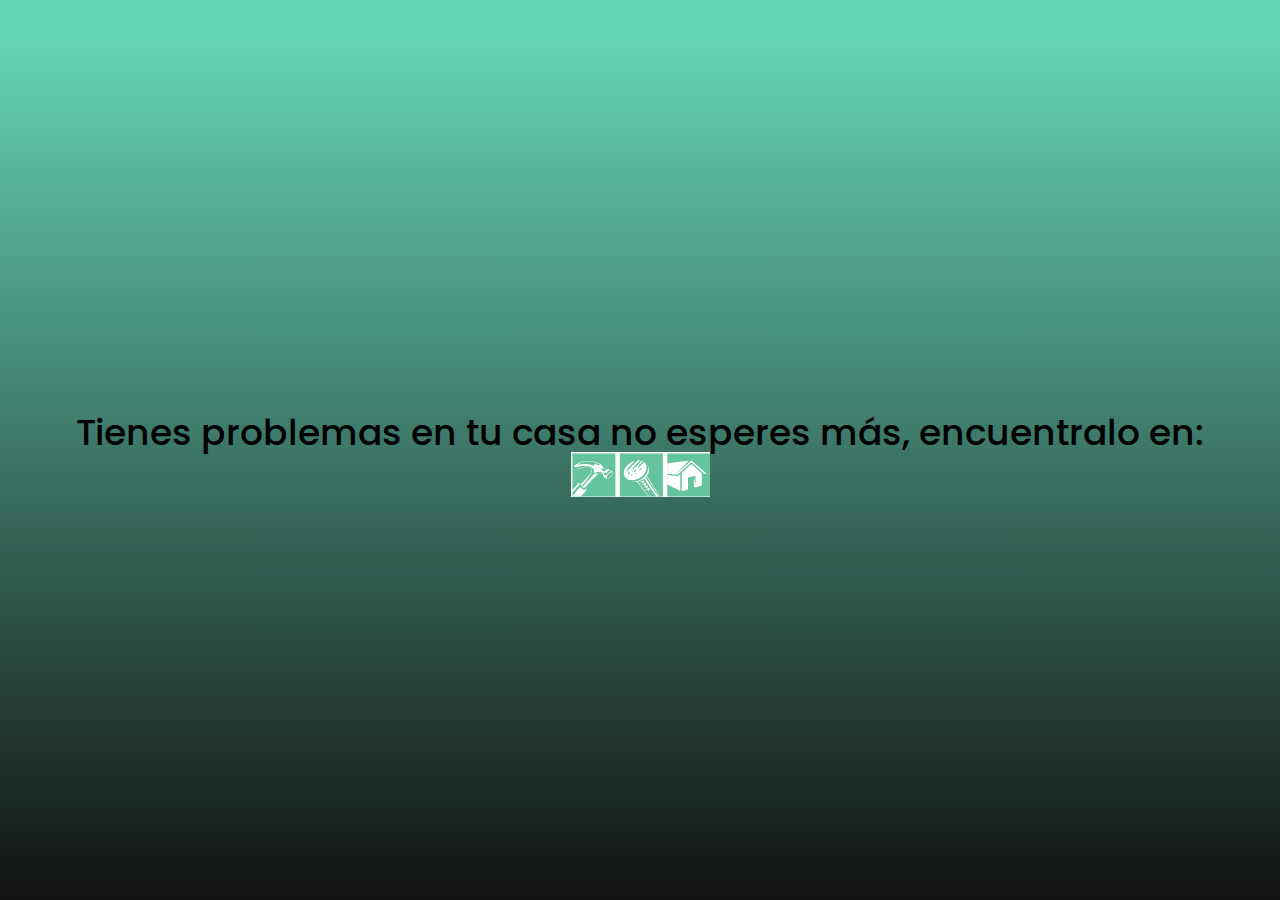
<file: index.html>
<!DOCTYPE html>
<html lang="en">
<head>
  <meta charset="UTF-8">
  <meta name="viewport" content="width=device-width, initial-scale=1.0">
  <meta http-equiv="X-UA-Compatible" content="ie=edge">
  <link href="https://fonts.googleapis.com/css?family=Poppins:300i,400,400i,500,500i,600,600i,700,700i,800,800i,900,900i" rel="stylesheet">
  <link rel="stylesheet" href="vendors/bootstrap/css/bootstrap.min.css">
  <link rel="stylesheet" href="css/main.css">
  <title>Manchop</title>
</head>
<body class="grad4 vh100 container-flex-column">
  <main>
    <!-- Contiene Splash Inicial -->
    <div class="container">
      <div class="row">
        <div class="col-xs-12 col-md-12">
          <div class="text-center">
            <h1>Tienes problemas en tu casa no esperes más, encuentralo en:
              <img src="assets/images/logo2.PNG" alt="logoIndex">
            </h1>
          </div>
        </div>
      </div>
    </div>
  </main>
  <script src="vendors/js/jquery-3.2.1.min.js"></script>
  <script src="js/app.js"></script>
</body>
</html>
</file>
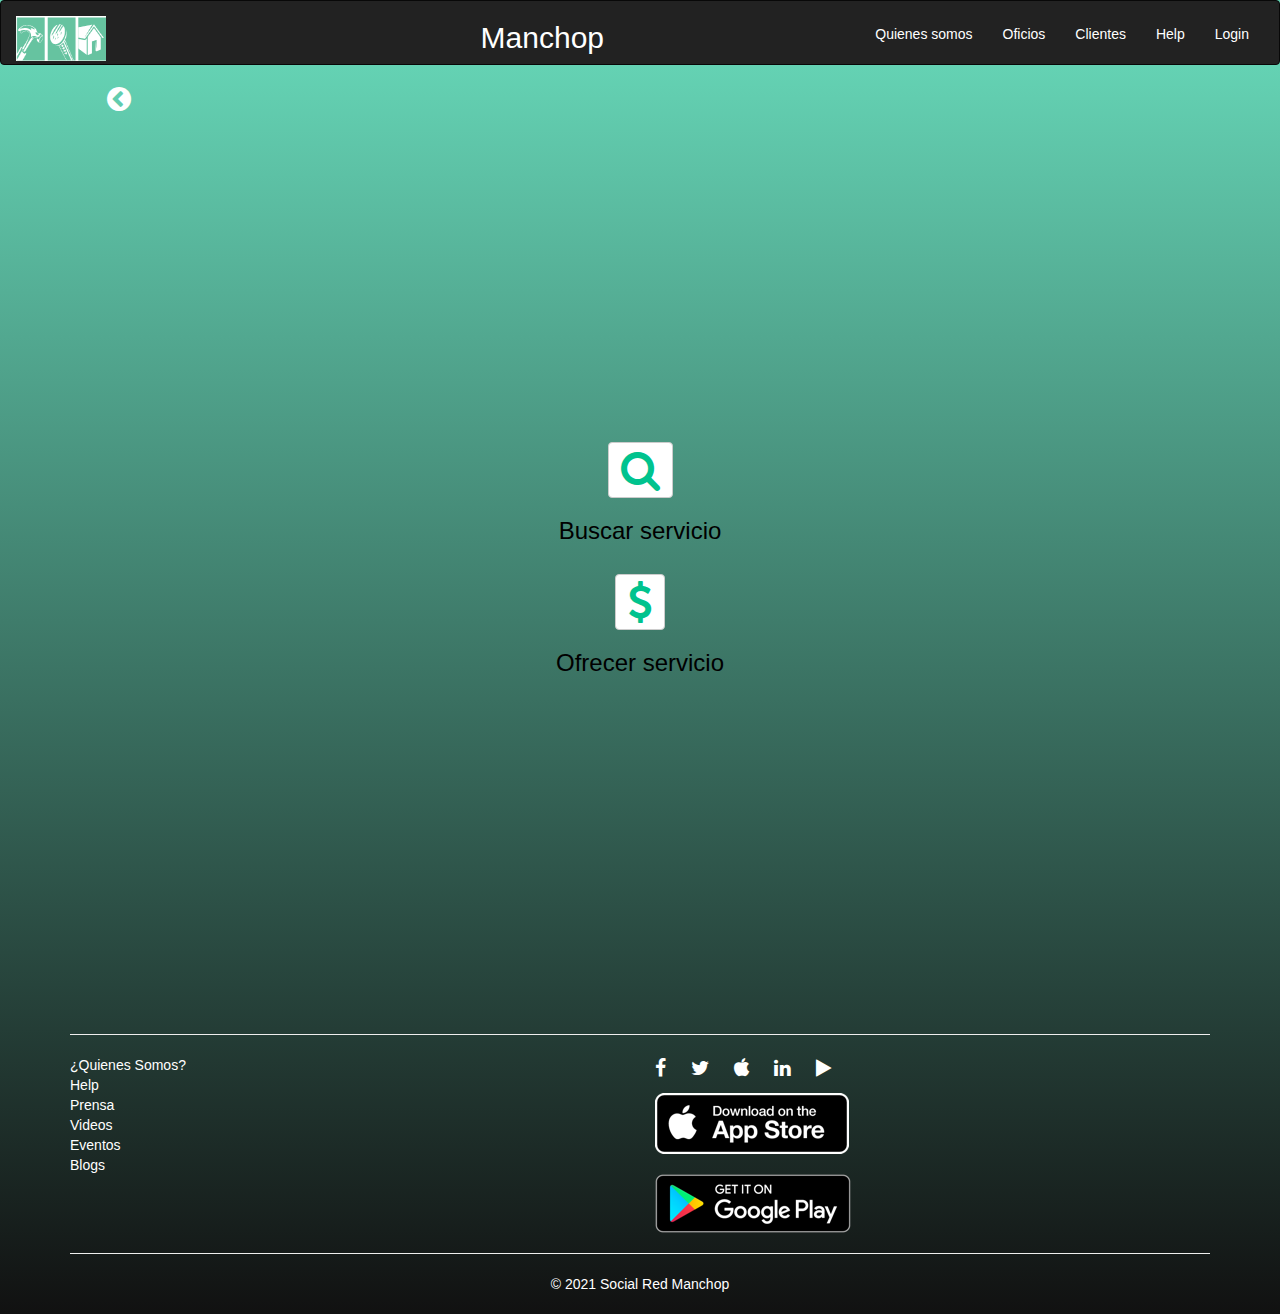
<file: views/option.html>
<!DOCTYPE html>
<html lang="en">

<head>
	<meta charset="UTF-8">
	<meta name="viewport" content="width=device-width, initial-scale=1.0">
	<meta http-equiv="X-UA-Compatible" content="ie=edge">
  <meta http-equiv="X-UA-Compatible" content="IE=9" />
	<meta name="keywords" content="Obchod">
  <meta name="description" content="Obchod">
  <meta name="NetWorking-Girls" content="NetWorking-Girls">
  <meta http-equiv="content-type" content="text/html;UTF-8">
  <meta http-equiv="cache-control" content="cache">
  <meta http-equiv="content-language" content="es">
  <!-- Enlaces -->
	<link rel="stylesheet" href="https://maxcdn.bootstrapcdn.com/font-awesome/4.7.0/css/font-awesome.min.css">
	<link rel="stylesheet" href="../vendors/bootstrap/css/bootstrap.min.css">
	<link rel="stylesheet" href="../css/main.css">
	<title>Manchop</title>
</head>

<body class="grad4">
	<header>
	<nav class="navbar navbar-inverse">
      <div class="container-fluid">
        <div class="navbar-header nav-head">
          <!--menu hamburguesa-->
          <button type="button" class="navbar-toggle collapsed" data-toggle="collapse" data-target="#navbar-menu" aria-expanded="false">
						<span class="icon-bar"></span>
						<span class="icon-bar"></span>
						<span class="icon-bar"></span>
          </button>
          <a class="navbar-brand" href="index.html">
            <img src="../assets/images/logo2.PNG" alt="logo-menu">
					</a>
					<h2 class="text-center subtitle-h2">Manchop</h2>
				</div>
        <div class="collapse navbar-collapse navbar-ex1-collapse ne" id="navbar-menu">
          <!--se posciona al lado derecho en desktop-->
          <ul class="nav navbar-nav navbar-right center-ul">
            <li><a href="#">Quienes somos</a></li>
            <li><a href="#">Oficios</a></li>
            <li><a href="search-service.html">Clientes</a></li>
            <li><a href="#">Help</a></li>
            <li><a href="register.html">Login</a></li>
          </ul>
        </div>
      </div>
    </nav>
	</header>

	<div class="col-xs-offset-1 col-md-offset-1">
      <a href="../index.html"><i class="fa fa-chevron-circle-left fa-2x icon" aria-hidden="true"></i></a>
  </div>

	<section class="section-option vh100 container-flex-column">
		<div class="container">
			<div class="row">
				<div class="col-xs-12 col-md-12">
					<div class="text-center">
						<a class="btn btn-default" href="search-services.html" role="button">
							<i class="fa fa-search fa-3x" aria-hidden="true"></i>
						</a>
						<h3>Buscar servicio</h3>
					</div>
					<br>
					<div class="text-center">
						<a class="btn btn-default" href="register.html">
							<i class="fa fa-usd fa-3x" aria-hidden="true"></i>
						</a>
						<h3>Ofrecer servicio</h3>
					</div>
				</div>
			</div>
		</div>
	</section>
	<!--footer-->
  <footer>
    <div class="container">
      <div class="row">
        <div class="col-xs-12 col-sm-12 col-md-12">
          <hr>
        </div>
        <div class="col-xs-6 col-sm-6 col-md-6">
          <ul>
            <li><a href="#">¿Quienes Somos?</a></li>
            <li><a href="#">Help</a></li>
						<li><a href="#">Prensa</a></li>
						<li><a href="#">Videos</a></li>
						<li><a href="#">Eventos</a></li>
						<li><a href="#">Blogs</a></li>
          </ul>
        </div>
        <div class="col-xs-6 col-sm-6 col-md-6">
					<ul class="icon-footer">
            <i class="fa fa-facebook " aria-hidden="true"></i>
            <i class="fa fa-twitter" aria-hidden="true"></i>
            <i class="fa fa-apple" aria-hidden="true"></i>
            <i class="fa fa-linkedin" aria-hidden="true"></i>
            <i class="fa fa-play" aria-hidden="true"></i>
          </ul>
          <figure>
              <img src="../assets/images/app-store.png" alt="appstore" class="img-responsive">
              <br>
              <img src="../assets/images/google-play.png" alt="googleplay" class="img-responsive">
          </figure>
        </div>
      </div>
      <div class="row">
        <div class="col-xs-12 text-center icon">
          <hr>
          <address> © 2021 Social Red Manchop </address>
        </div>
      </div>
    </div>
  </footer>
	<script src="../vendors/js/jquery-3.2.1.min.js"></script>
	<script src="../vendors/bootstrap/js/bootstrap.min.js"></script>
</body>

</html>
</file>
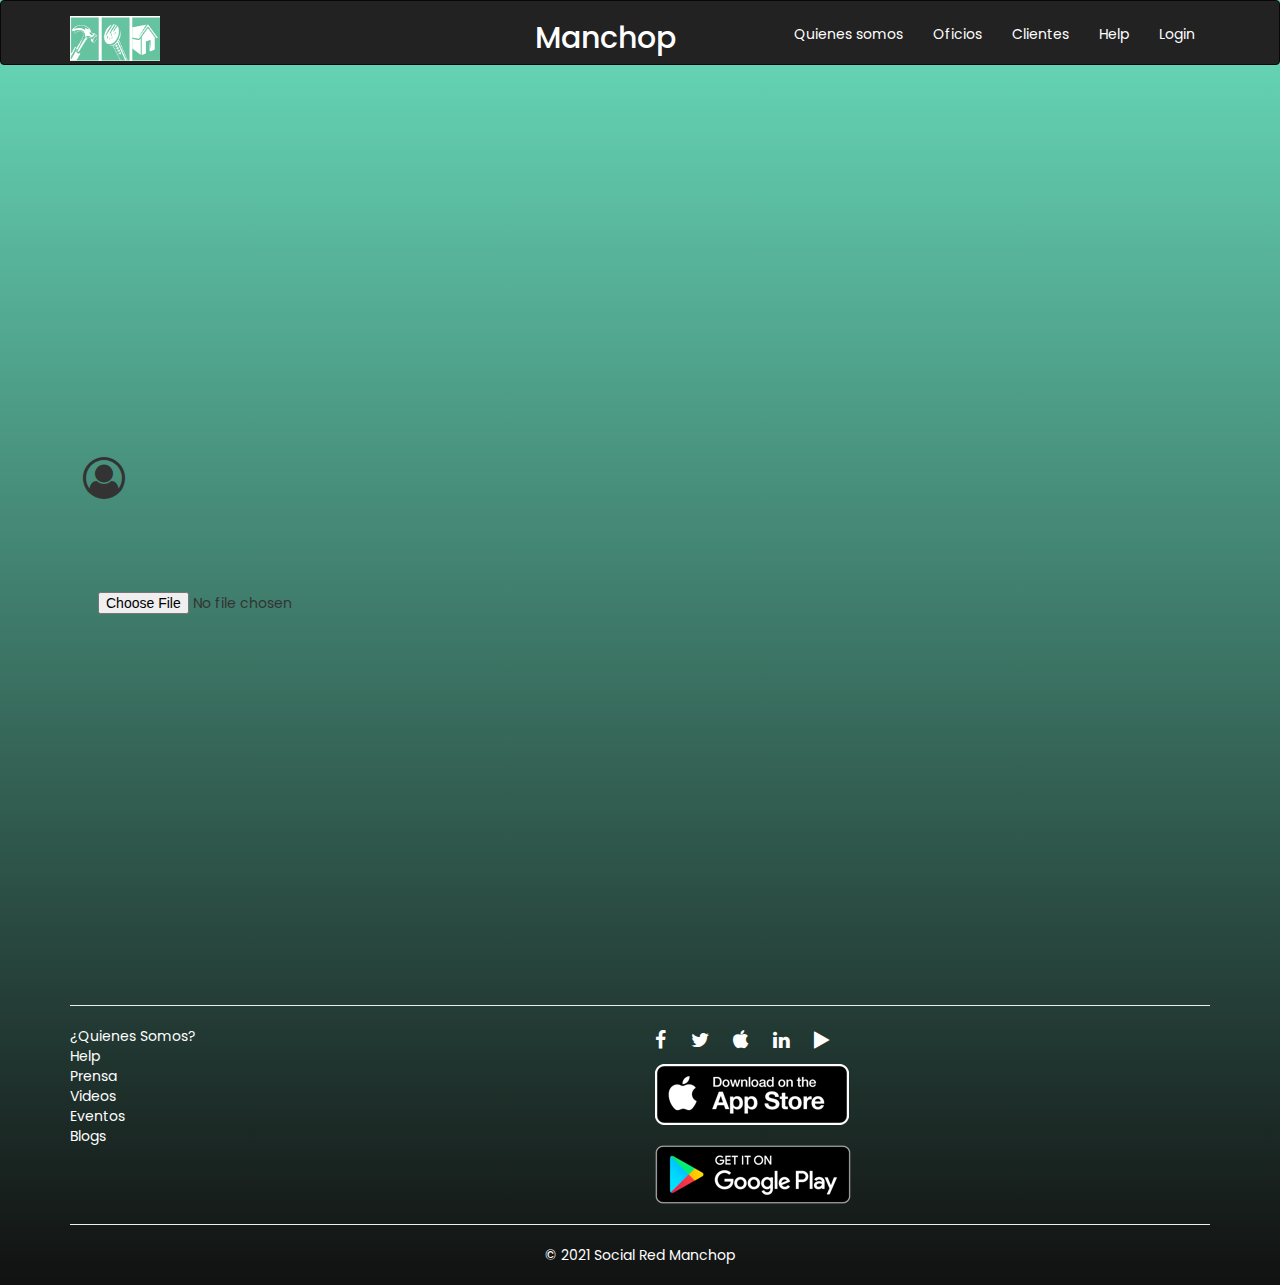
<file: views/profile-client.html>
<!DOCTYPE html>
<html lang="en">

<head>
  <meta charset="UTF-8">
  <meta name="viewport" content="width=device-width, initial-scale=1.0">
  <meta http-equiv="X-UA-Compatible" content="ie=edge">
  <link href="https://fonts.googleapis.com/css?family=Poppins:300i,400,400i,500,500i,600,600i,700,700i,800,800i,900,900i" rel="stylesheet">
  <link rel="stylesheet" href="https://maxcdn.bootstrapcdn.com/font-awesome/4.7.0/css/font-awesome.min.css">
  <link rel="stylesheet" href="../vendors/bootstrap/css/bootstrap.min.css">
  <link rel="stylesheet" href="../css/main.css">
  <title>Manchop</title>
</head>

<body class="grad4 ">
  <header>
    <nav class="navbar navbar-inverse">
      <div class="container">
        <div class="navbar-header nav-head">
          <!--menu hamburguesa-->
          <button type="button" class="navbar-toggle collapsed" data-toggle="collapse" data-target="#navbar-menu" aria-expanded="false">
            <span class="icon-bar"></span>
            <span class="icon-bar"></span>
            <span class="icon-bar"></span>
          </button>
          <a class="navbar-brand" href="index.html">
            <img src="../assets/images/logo2.PNG" alt="logo-menu">
          </a>
          <h2 class="text-center subtitle-h2">Manchop</h2>
        </div>
        <div class="collapse navbar-collapse navbar-ex1-collapse ne" id="navbar-menu">
          <!--se posciona al lado derecho en desktop-->
          <ul class="nav navbar-nav navbar-right center-ul">
            <li>
              <a href="#">Quienes somos</a>
            </li>
            <li>
              <a href="#">Oficios</a>
            </li>
            <li>
              <a href="search-service.html">Clientes</a>
            </li>
            <li>
              <a href="#">Help</a>
            </li>
            <li>
              <a href="register.html">Login</a>
            </li>
          </ul>
        </div>
      </div>
    </nav>
  </header>

  <div class="section-profile">
    <div class="container vh100 container-flex-column">
      <div class="row">
        <div class="col-xs-12 col-md-5">
          <div class="img-profile">
            <i class="fa fa-user-circle-o fa-3x" id="user" aria-hidden="true"></i>
            <img id="imagen" class="img-responsive img-circle">
          </div>
          <div class="col-xs-12">
            <form id="file-submit" enctype="multipart/form-data">
              <!-- seleccionar archivo -->
              <input id="file" type="file" />
            </form>
          </div>
        </div>
      </div>
    </div>
  </div>

  <!-- footer -->
  <footer>
    <div class="container">
      <div class="row">
        <div class="col-xs-12 col-sm-12 col-md-12">
          <hr>
        </div>
        <div class="col-xs-6 col-sm-6 col-md-6">
          <ul>
            <li><a href="#">¿Quienes Somos?</a></li>
            <li><a href="#">Help</a></li>
						<li><a href="#">Prensa</a></li>
						<li><a href="#">Videos</a></li>
						<li><a href="#">Eventos</a></li>
						<li><a href="#">Blogs</a></li>
          </ul>
        </div>
        <div class="col-xs-6 col-sm-6 col-md-6">
					<ul class="icon-footer">
            <i class="fa fa-facebook " aria-hidden="true"></i>
            <i class="fa fa-twitter" aria-hidden="true"></i>
            <i class="fa fa-apple" aria-hidden="true"></i>
            <i class="fa fa-linkedin" aria-hidden="true"></i>
            <i class="fa fa-play" aria-hidden="true"></i>
          </ul>
          <figure>
              <img src="../assets/images/app-store.png" alt="appstore" class="img-responsive">
              <br>
              <img src="../assets/images/google-play.png" alt="googleplay" class="img-responsive">
          </figure>
        </div>
      </div>
      <div class="row">
        <div class="col-xs-12 text-center icon">
          <hr>
          <address> © 2021 Social Red Manchop </address>
        </div>
      </div>
    </div>
  </footer>
  

  <!-- donde se colocaran las estrellas -->
  <script src="../vendors/js/jquery-3.2.1.min.js"></script>
  <script src="../vendors/raty-2.8.0/jquery.raty.js"></script>
  <script src="../vendors/bootstrap/js/bootstrap.min.js"></script>
  <script src="../js/data.js"></script>
  <script src="../js/profile-client.js"></script>
</body>

</html>
</file>
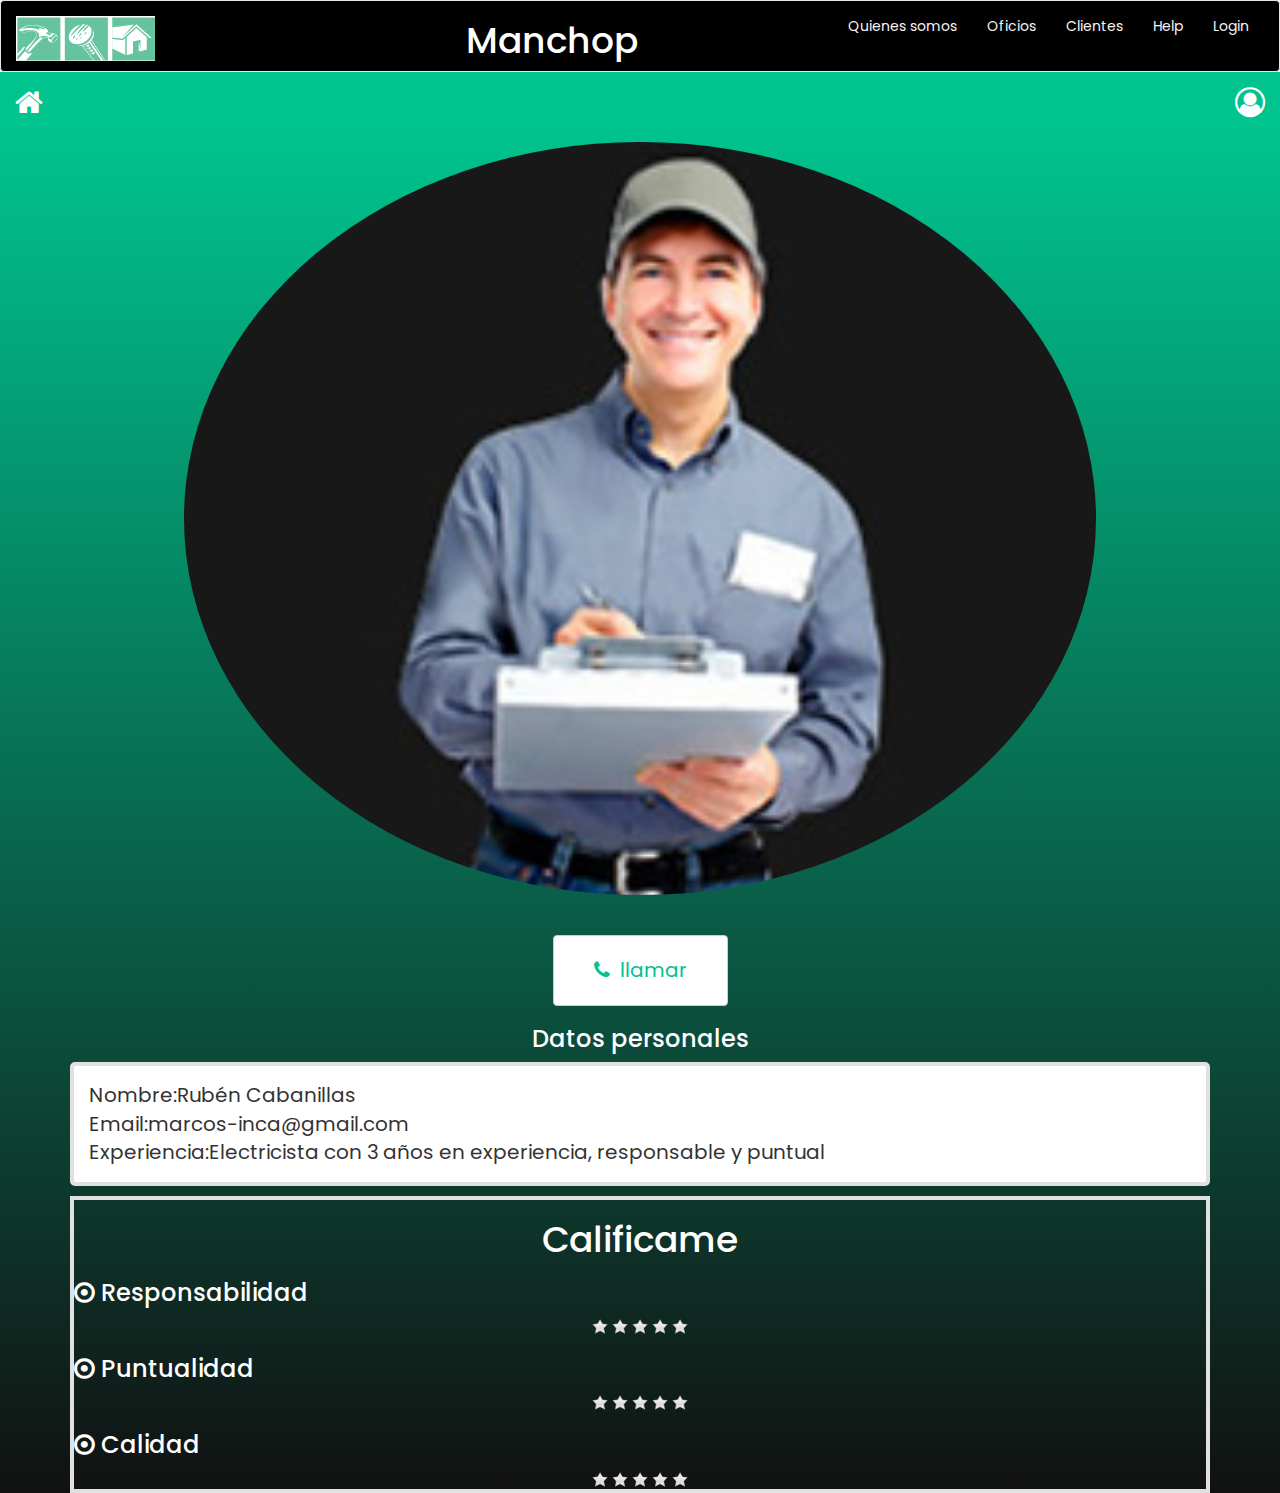
<file: views/profile-job - client.html>
<!DOCTYPE html>
<html lang="en">
<head>
  <meta charset="UTF-8">
  <meta name="viewport" content="width=device-width, initial-scale=1.0">
  <meta http-equiv="X-UA-Compatible" content="ie=edge">
  <title>Red Social Oficios</title>
  <link href="https://fonts.googleapis.com/css?family=Poppins:300i,400,400i,500,500i,600,600i,700,700i,800,800i,900,900i" rel="stylesheet">
  <link rel="stylesheet" href="https://maxcdn.bootstrapcdn.com/font-awesome/4.7.0/css/font-awesome.min.css">
  <link rel="stylesheet" href="../vendors/bootstrap/css/bootstrap.min.css">
  <link rel="stylesheet" href="../css/profile-job.css">
</head>
<body>
  <header>
    <nav class="navbar navbar-default nav-menu1">
      <div class="container-fluid">
        <div class="navbar-header nav-head">
          <!--boton barras para la version mobile-->
          <button type="button" class="navbar-toggle collapsed boton-hamburger" data-toggle="collapse" data-target="#navbar-1">
            <span class="sr-only">Menu</span>
            <span class="icon-bar"></span>
            <span class="icon-bar"></span>
            <span class="icon-bar"></span>
          </button>
          <!--logo Manchop-->
          <a class="navbar-brand " href="#">
            <img src="../assets/images/logo2.PNG" alt="logo-menu">
          </a>
          <h1 class="white title1">Manchop</h1>
        </div>
        <!--Menu despegable para desktop y mobile-->
        <div class="collapse navbar-collapse" id="navbar-1">
          <!--se posciona al lado derecho en desktop-->
          <ul class="nav navbar-nav navbar-right ">
            <li><a href="#">Quienes somos</a></li>
            <li><a href="#">Oficios</a></li>
            <li><a href="#">Clientes</a></li>
            <li><a href="#">Help</a></li>
            <li><a href="#">Login</a></li>
          </ul>
        </div>
      </div>
    </nav>
  </header>
  <section class="gradient">
    <a class="navbar-brand white" href="list-services.html"><i class="fa fa-home" aria-hidden="true"></i></a>
    <a class="navbar-brand white user " href="profile-client.html"><i class="fa fa-user-circle-o " aria-hidden="true"></i></a>
    <!--sección foto-->
    <div class="container">
      <div class="row">
        <div class="col-xs-12">
          <figure>
            <img src="../assets/images/list-service/electricista-1.jpg" alt="electricista" class="center-block img-circle">
          </figure>
        </div>
        <div class="col-xs-12">
          <button type="button" class="btn btn-default btn-call center-block" href="#iniciar" data-toggle="modal" id="call"><i class="fa fa-phone" aria-hidden="true"></i>llamar</button>
          <button type="button" class="btn btn-default btn-call center-block hide" href="#iniciar" data-toggle="modal" id="number">3333857546</button>
        </div>
        <!--modal-->
        <div class="modal fade" id="iniciar">
          <div class="modal-dialog" role="document" >
            <div class="modal-content">
              <div class="modal-header">
                <button type="button" class="close" data-dismiss="modal" aria-label="Close"><span aria-hidden="true">&times;</span></button>
                <h4 class="modal-title text-center">Bienvenido a Manchop</h4>
              </div>
              <div class="modal-body">
                <div class="row">
                  <!--entrada para el nombre-->
                  <div class="col-xs-6">
                    <div class="form-group">
                      <div class="input-group">
                        <div class="input-group-addon"><span class="glyphicon glyphicon-user" aria-hidden="true"></span></div>
                        <input type="text" class="form-control" id="first-name" placeholder="First name" required>
                      </div>
                    </div>
                  </div>
                  <!--entrada para el apellido-->
                  <div class="col-xs-6">
                    <div class="form-group">
                      <input type="text" class="form-control" id="last-name"  placeholder="Last name" required>
                    </div>
                  </div>
                </div>
                <!--entrada para el correo-->
                <div class="form-group">
                  <div class="input-group">
                    <div class="input-group-addon"><span class="glyphicon glyphicon-envelope" aria-hidden="true"></span></div>
                    <input type="email" class="form-control" id="email" placeholder="Email" required>
                  </div>
                </div>
              </div>
              <div class="modal-footer">
                <button type="button" class="btn btn-default" data-dismiss="modal" id="login">Login</button>
              </div>
              </div>
            </div>
          </div>
        </div>
        <!--finaliza el modal-->
      </div>
    </div>
    <div class="container">
      <div class="row">
        <div class="col-xs-12">
          <h3 class="text-center white">Datos personales</h3>
          <div class="dates" id="dates">

          </div>
        </div>
      </div>
    </div>
    <!--sección para estrellas-->
    <div class="container">
      <div class="row">
        <div class="col-xs-12">
          <div class="gray">
            <h1 class="white text-center">Calificame</h1>
            <h3 class="white"><i class="fa fa-dot-circle-o" aria-hidden="true"></i> Responsabilidad</h1>
              <div id="star-responsability" class="text-center"></div>
              <h3 class="white"><i class="fa fa-dot-circle-o" aria-hidden="true"></i> Puntualidad</h1>
                <div id="star-puntuality" class="text-center"></div>
                <h3 class="white"><i class="fa fa-dot-circle-o" aria-hidden="true"></i> Calidad</h1>
                  <div id="star-quality" class="text-center"></div>
                </div>
              </div>
            </div>
          </div>
        </section>
        <script src="../vendors/js/jquery-3.2.1.min.js"></script>
        <script type="text/javascript" src="../vendors/bootstrap/js/bootstrap.min.js"></script>
        <script src="../vendors/raty-2.8.0/jquery.raty.js"></script>
        <script type="text/javascript" src="../js/profile-job-client.js"></script>
        <script type="text/javascript" src="../js/data.js"></script>
      </body>
    </html>
</file>
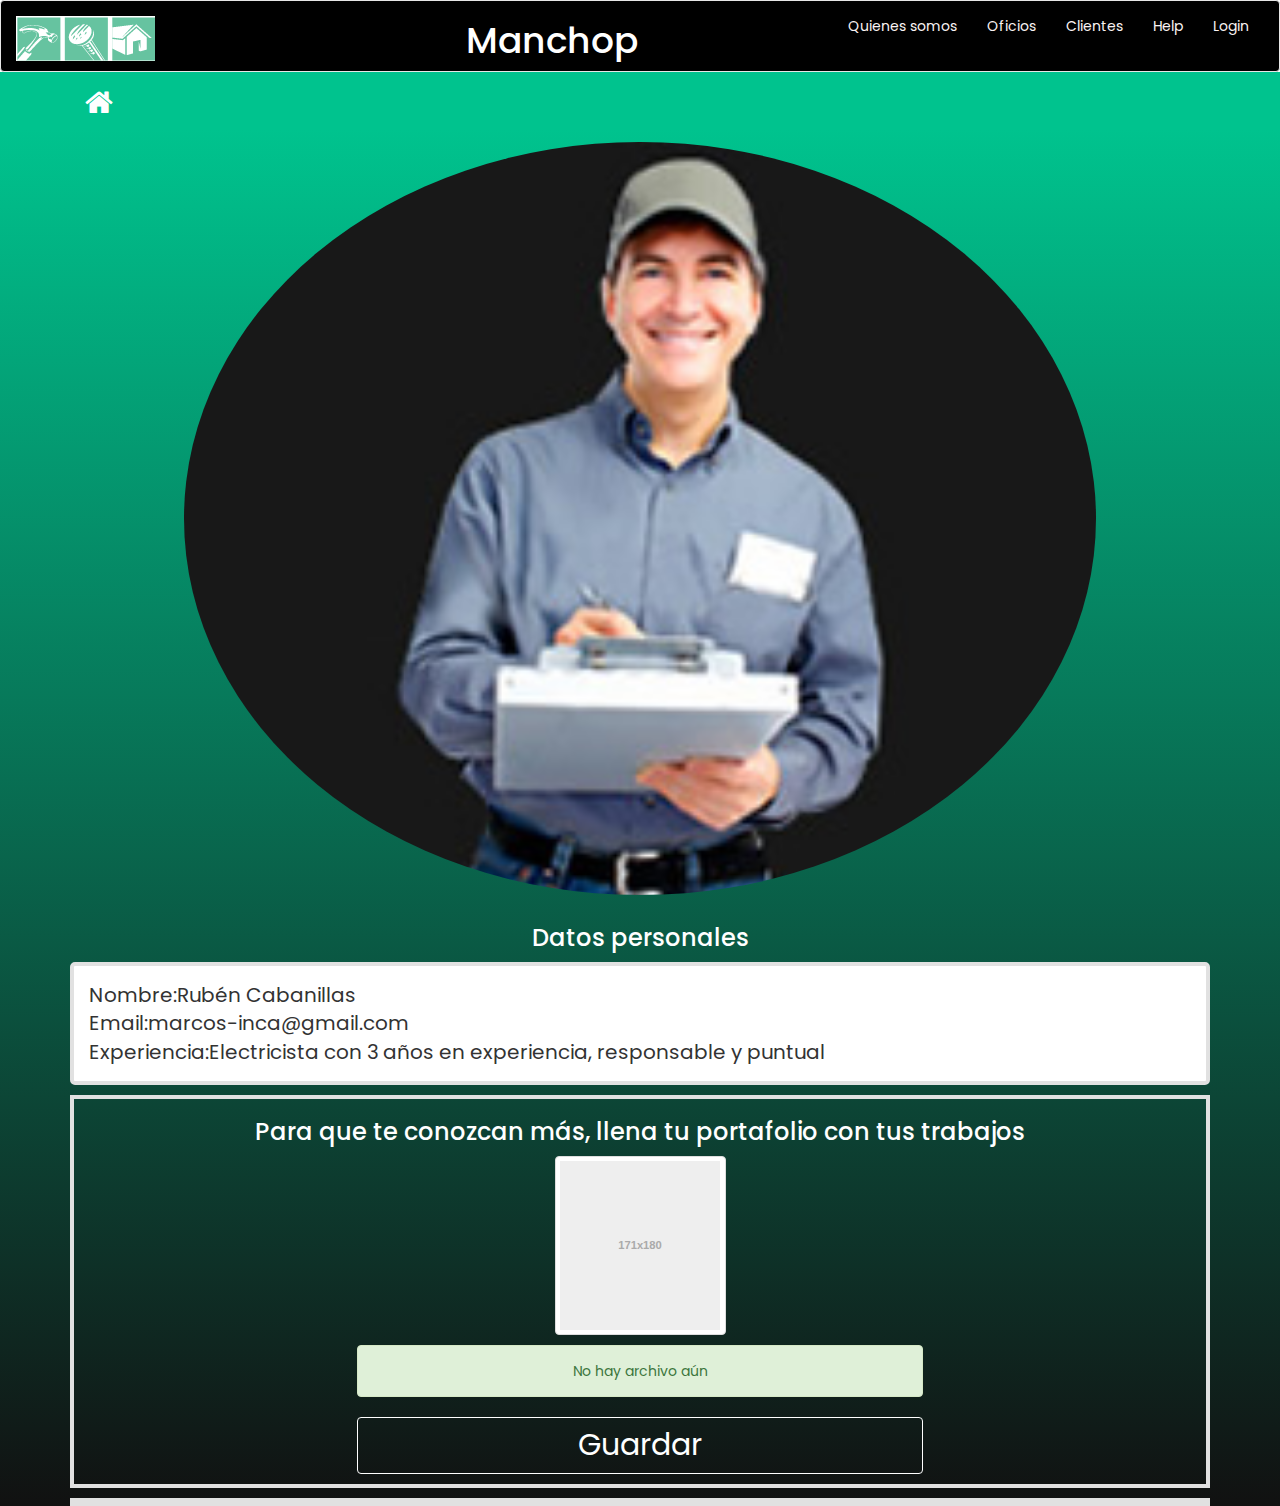
<file: views/profile-job.html>
<!DOCTYPE html>
<html lang="en">
<head>
  <meta charset="UTF-8">
  <meta name="viewport" content="width=device-width, initial-scale=1.0">
  <meta http-equiv="X-UA-Compatible" content="ie=edge">
  <title>Red Social Oficios</title>
  <link href="https://fonts.googleapis.com/css?family=Poppins:300i,400,400i,500,500i,600,600i,700,700i,800,800i,900,900i" rel="stylesheet">
  <link rel="stylesheet" href="https://maxcdn.bootstrapcdn.com/font-awesome/4.7.0/css/font-awesome.min.css">
  <link rel="stylesheet" href="../vendors/bootstrap/css/bootstrap.min.css">
  <link rel="stylesheet" href="../css/profile-job.css">
</head>
<body>
  <header>
    <nav class="navbar navbar-default nav-menu1">
      <div class="container-fluid">
        <div class="navbar-header nav-head">
          <!--boton barras para la version mobile-->
          <button type="button" class="navbar-toggle collapsed boton-hamburger" data-toggle="collapse" data-target="#navbar-1">
            <span class="sr-only">Menu</span>
            <span class="icon-bar"></span>
            <span class="icon-bar"></span>
            <span class="icon-bar"></span>
          </button>
          <!--logo Manchop-->
          <a class="navbar-brand" href="#">
            <img src="../assets/images/logo2.PNG" alt="logo-menu">
          </a>
          <h1 class="white title1">Manchop</h1>
        </div>
        <!--Menu despegable para desktop y mobile-->
        <div class="collapse navbar-collapse" id="navbar-1">
          <!--se posciona al lado derecho en desktop-->
          <ul class="nav navbar-nav navbar-right ">
            <li><a href="#">Quienes somos</a></li>
            <li><a href="#">Oficios</a></li>
            <li><a href="#">Clientes</a></li>
            <li><a href="#">Help</a></li>
            <li><a href="#">Login</a></li>
          </ul>
        </div>
      </div>
    </nav>
  </header>
  <section class="gradient">
    <!--sección foto-->
    <div class="container">
      <div class="row">
        <div class="col-xs-12">
          <a class="navbar-brand white" href="list-services.html"><i class="fa fa-home" aria-hidden="true"></i></i></a>
        </div>
      </div>
      <div class="row">
        <div class="col-xs-12">
          <figure class="center-block">
            <img src="../assets/images/list-service/electricista-1.jpg" alt="electricista" class="center-block img-circle">
          </figure>
        </div>
      </div>
    </div>
    <div class="container">
      <div class="row">
        <div class="col-xs-12">
          <h3 class="text-center white">Datos personales</h3>
          <div class="dates" id=date>
          </div>
        </div>
      </div>
    </div>
    <!--seccion para subi su portafolio-->
    <div class="container">
      <div class="row ">
        <div class="col-xs-12 ">
          <div class="gray">
            <h3 class="white text-center">Para que te conozcan más, llena tu portafolio con tus trabajos</h3>
            <div id="preview" class="thumbnail preview">
              <a href="#" id="file-select" class="btn btn-default">Elige la foto que desees </a>
              <img src="[data-uri]"/>
            </div>
            <span class="alert  alert-success message-alert file-info center-block" id="file-info">No hay archivo aún</span>
            <form id="file-submit" enctype="multipart/form-data">
              <input id="file" name="file" type="file"/>
            </form>
            <a href="#" class="btn  center-block save" id="file-save">Guardar</a>
          </div>
        </div>
      </div>
      <div class="row">
        <div class="col-xs-12">
          <div class="gray" id="imagen">

          </div>
        </div>
      </div>
    </div>
  </section>
  <script src="../vendors/js/jquery-3.2.1.min.js"></script>
  <script type="text/javascript" src="../vendors/bootstrap/js/bootstrap.min.js"></script>
  <script type="text/javascript" src="../js/profile-job.js"></script>
  <script type="text/javascript" src="../js/data.js"></script>
 </body>
</html>
</file>
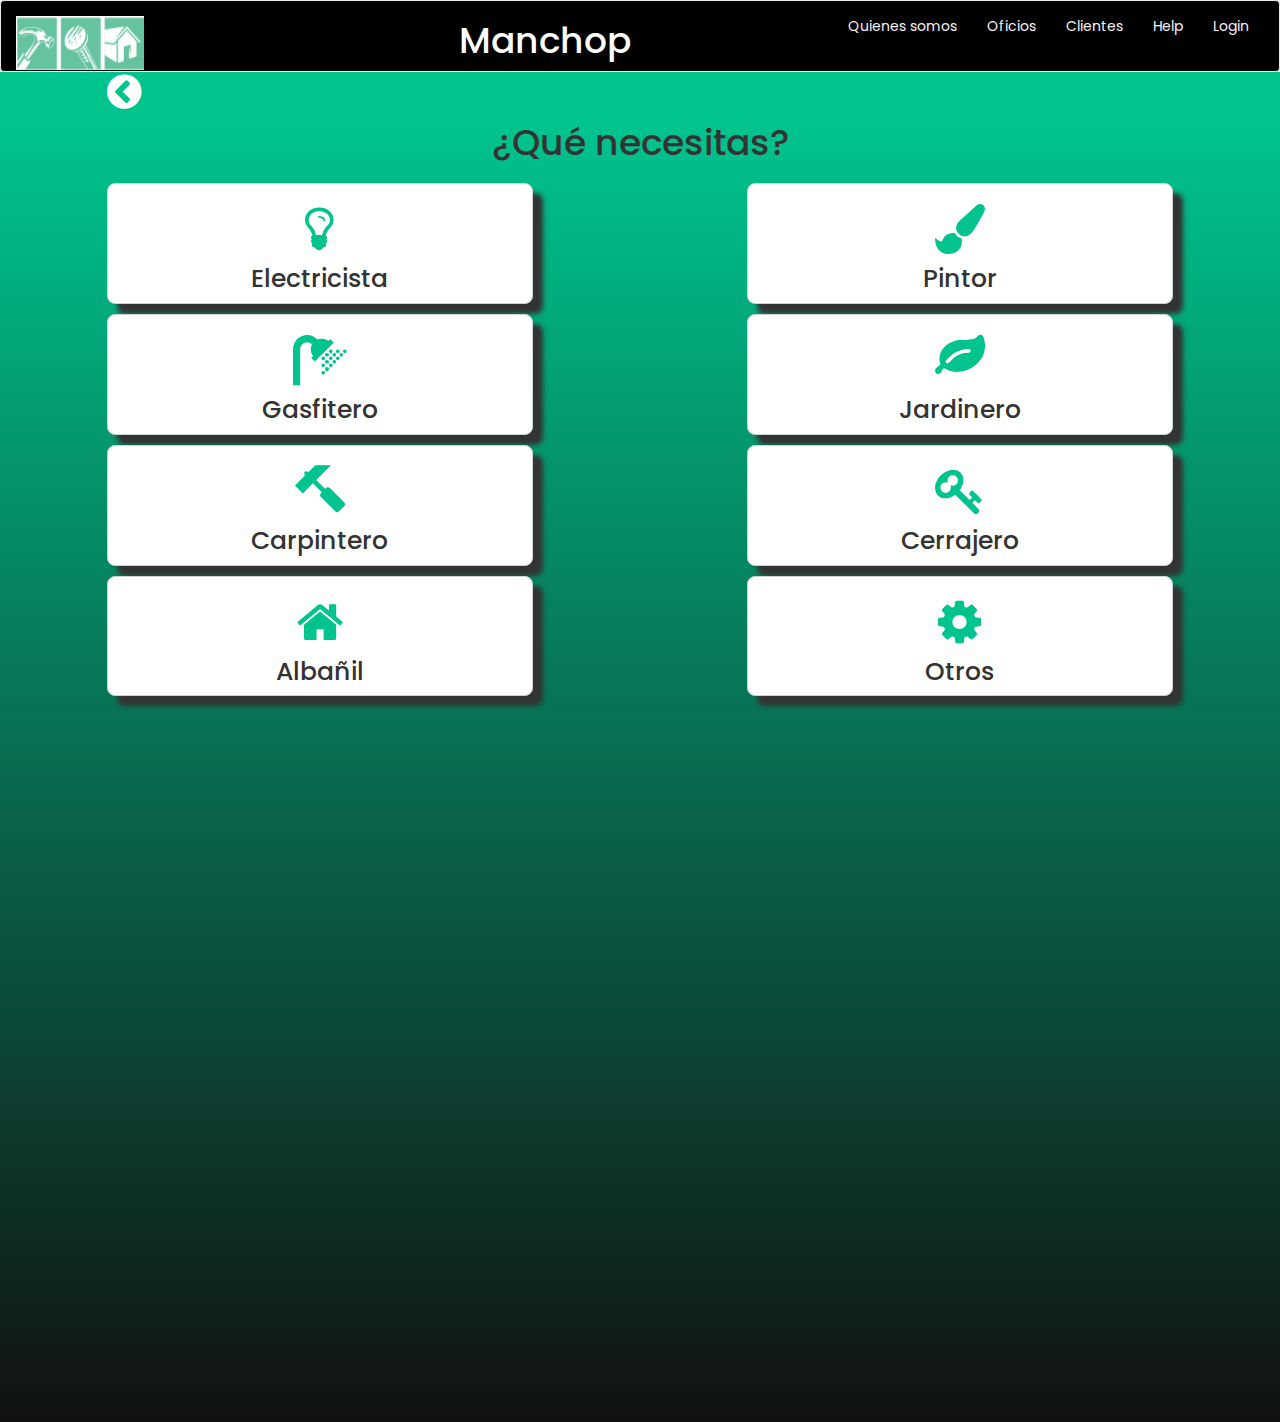
<file: views/search-services.html>
<!DOCTYPE html>
<html lang="en">
<head>
  <meta charset="UTF-8">
  <meta name="viewport" content="width=device-width, initial-scale=1.0">
  <meta http-equiv="X-UA-Compatible" content="ie=edge">
  <link href="https://fonts.googleapis.com/css?family=Poppins:300i,400,400i,500,500i,600,600i,700,700i,800,800i,900,900i" rel="stylesheet">
  <link rel="stylesheet" href="https://maxcdn.bootstrapcdn.com/font-awesome/4.7.0/css/font-awesome.min.css">
  <link rel="stylesheet" href="../assets/icons/icomoon/style.css">
  <link rel="stylesheet" href="../vendors/bootstrap/css/bootstrap.min.css">
  <link rel="stylesheet" href="../css/search-services.css">
  <title>Red Social Oficios</title>
</head>
<body>
  <!--menú-->
  <header>
    <nav class="navbar navbar-default nav-menu">
      <div class="container-fluid">
        <div class="navbar-header nav-head">
          <!--boton barras para la version mobile-->
          <button type="button" class="navbar-toggle collapsed boton-hamburger" data-toggle="collapse" data-target="#navbar-1">
            <span class="sr-only">Menu</span>
            <span class="icon-bar"></span>
            <span class="icon-bar"></span>
            <span class="icon-bar"></span>
          </button>
          <!--logo Manchop-->
          <a class="navbar-brand" href="#">
            <img src="../assets/images/logo2.PNG" alt="logo-menu">
          </a>
          <h1 class="title-logo ">Manchop</h1>
        </div>
        <!--Menu despegable para desktop y mobile-->
        <div class="collapse navbar-collapse" id="navbar-1">
          <!--se posciona al lado derecho en desktop-->
          <ul class="nav navbar-nav navbar-right">
            <li><a href="#">Quienes somos</a></li>
            <li><a href="#">Oficios</a></li>
            <li><a href="#">Clientes</a></li>
            <li><a href="#">Help</a></li>
            <li><a href="#">Login</a></li>
          </ul>
        </div>
      </div>
    </nav>
  </header>
  <!--seccion para buscar el oficio-->
  <section class="background">
    <div class="col-xs-offset-1 col-md-offset-1">
        <a href="option.html"><i class="fa fa-chevron-circle-left fa-2x return" aria-hidden="true"></i></a>
    </div>
     <h1 class="text-center mrgin-top">¿Qué necesitas?</h1>
    <div class="container-fluid ">
      <div class="row">
        <!--box del elextricista-->
        <div class="col-xs-4 col-xs-offset-1 box " id="electrician">
          <div class="icon text-center fix-icon">
            <i class="fa fa-lightbulb-o" aria-hidden="true"></i>
          </div>
          <h3 class="text-center fix-letter ">Electricista</h3>
        </div>
        <!--box del pintor-->
        <div class="col-xs-4 col-xs-offset-2 box ">
          <div class="icon text-center fix-icon">
            <i class="fa fa-paint-brush" aria-hidden="true"></i>
          </div>
          <h3 class="text-center fix-letter">Pintor</h3>
        </div>
      </div>
    </div>
    <div class="container-fluid">
      <div class="row">
        <!--box del gasfitero-->
        <div class="col-xs-4 col-xs-offset-1 box">
          <div class="icon text-center fix-icon">
            <i class="fa fa-shower" aria-hidden="true"></i>
          </div>
          <h3 class="text-center fix-letter">Gasfitero</h3>
        </div>
        <!--box del jardinero-->
        <div class="col-xs-4 col-xs-offset-2 box " >
          <div class="icon text-center fix-icon">
            <i class="icon-leaf"></i>
          </div>
          <h3 class="text-center fix-letter">Jardinero</h3>
        </div>
      </div>
    </div>
    <div class="container-fluid">
      <div class="row">
        <!--box del carpintero-->
        <div class="col-xs-4 col-xs-offset-1 box">
          <div class="icon text-center fix-icon">
            <i class="icon-hammer"></i>
          </div>
          <h3 class="text-center fix-letter">Carpintero</h3>
        </div>
        <!--box del cajero-->
        <div class="col-xs-4 col-xs-offset-2 box">
          <div class="icon text-center fix-icon">
            <i class="fa fa-key" aria-hidden="true"></i>
          </div>
          <h3 class="text-center fix-letter">Cerrajero</h3>
        </div>
      </div>
    </div>
    <div class="container-fluid">
      <div class="row">
        <!--box del albañil-->
        <div class="col-xs-4 col-xs-offset-1 box">
          <div class="icon text-center fix-icon">
            <i class="fa fa-home" aria-hidden="true"></i>
          </div>
          <h3 class="text-center fix-letter">Albañil</h3>
        </div>
        <!--box otros-->
        <div class="col-xs-4 col-xs-offset-2 box">
          <div class="icon text-center fix-icon">
            <i class="fa fa-cog" aria-hidden="true"></i>
          </div>
          <h3 class="text-center fix-letter">Otros</h3>
        </div>
      </div>
    </div>
  </section>
  <script src="../vendors/js/jquery-3.2.1.min.js"></script>
  <script type="text/javascript" src="../vendors/bootstrap/js/bootstrap.min.js"></script>
  <script type="text/javascript" src="../js/search-service.js"></script>
</body>
</html>
</file>
<file: css/main.css>
* {
  font-family: 'Poppins', sans-serif;
  margin: 0px;
  padding: 0px;
}

/* clases reutilizables */
.grad4 {
  background: linear-gradient( rgb(101, 212, 181) 4%, rgb(17, 17, 17));
}

.vh100 {
	height: 100vh;
}

.container-flex-column{
	display: flex;
	flex-direction: column;
	justify-content: center;
	padding: 2em;
}

.icon {
	color: #ffffff;
}

.phone {
	display: block;
}

.desktop{
	display: none;
}

/* estilos index */

main h1,.section-option h3{
	color: #000000;
}

/* sectionn-option */
.section-option i{
	color: #00c38e;
}

img[alt="logo-menu"]{
	height: 6vh;
	width: 20vw;
}

.subtitle-h2{
	color: #ffffff;
}

.subtitle-h2:hover{
	color: #00c38e;
}

/* section-register */
.line{
	width: 95%;
	margin: 4%;
	margin-left: auto;
	margin-right: auto;
	overflow: visible;
	box-sizing: content-box;
	background-color: #ffffff;
}

.line::after{
	content: "O";
	padding: 0 1em;
	position: relative;
	bottom: 0.9em;
	font-size: 12px;
	color: #ffffff;
	display: inline-block;
	background-color: #1e533c;
}

/* section-profile */
.img-profile{
	height: 15vh;
	width: 15vw;
}

.description{
	z-index: 20;
	margin-top: 8em;
}

/* footer */
footer ul li{
	list-style: none;
	text-decoration: none;
}

footer ul li a{
	color: #ffffff;
}

footer ul li a:hover, .icon-footer i:hover{
	color: #00c38e;
	transition-duration: 0.5s;
	cursor: pointer;
}

.icon-footer{
	color: #ffffff;
	font-size: 1.4em;
}

.icon-footer i{
	padding-right: 1em;
}

@media screen and (min-width:992px){
/* section-option */

	.phone{
		display: none;
	}

	.desktop{
		display: block;
	}
	img[alt="logo-menu"]{
		height: 5vh;
		width: 7vw;
	}

	.subtitle-h2{
		display: inline-block;
		position: relative;
		left: 12em;
	}

	.center-ul{
		position: relative;
		top: 0.6em;
		
	}

	.center-ul li a{
		color: #ffffff !important;
	}

	.center-ul li a:hover{
			color: #00c38e !important;
	}

	.go-up{
		position: relative;
		bottom: 13em;
	}

	.align-right{
		position: relative;
		right: 10em;
	}
}
</file>
<file: css/profile-job.css>
*{
  margin: 0;
  padding: 0;
  font-family: 'Poppins', sans-serif;

}
.gray{
  border:4px solid #e1e1e1;
  margin-top: 1rem;
}
.line{
  outline: 1px solid red;
}
.gradient{
  background: linear-gradient( rgb(0,195,142) 4%, rgb(17, 17, 17));
}

.gradient a{
  color: white;
  font-size: 30px;
}

.navbar-default .navbar-nav>li>a {
  color: #faf3f3;
}

.navbar-default .navbar-nav>li>a:hover {
  color: #3df58a;
}
.boton-hamburger{
  margin-top: 2rem;
}
.title1{
  margin-left: 20rem;
}

.user{
  float: right;
}
img[alt="electricista"]{
  width: 80%;
  margin-top: 2rem;
  margin-bottom: 1rem;
}

.nav-menu1{
  background-color: black;
  margin-bottom: 0;
  color:white;
}
.white{
  color:white;
}

.btn-call{
 background-color:white;
 margin-top: 3rem;
 color: #00c38e;
 padding-left: 20px;
 padding-right: 20px;
 padding-top: 10px;
 padding-bottom: 10px;
 font-size: 20px;
}
.btn-call:hover{
  color:white;
  background-color:  #00c38e;

}
.btn-call i{
  margin-right: 1rem;
}
.btn-feed{
  background-color: #00c38e;
  color:white;
  margin-left: 10rem;
  margin-top: 2rem;
}
.dates{
  border:4px solid #e1e1e1;
  height: 30%;
  border-radius: 5px;
  background-color: white;
}

.dates i{
  font-size: 5rem;
}

.hide{
  display: none;
}
/*mensaje de alerta*/
.message{
  background-color: black;
  border-radius: 5px;
  padding: 1rem;
  width: 50%;
  opacity: 0.7;
  margin-bottom: 5rem;
  color:white;
}

/*seccion para subir las imagnes*/
.thumbnail {
    width: 171px;
    margin: 0 auto;
    margin-bottom: 10px;
}
/* seccion para subir la imagen*/
.preview {
  position: relative;
}
.preview a {
  position: absolute;
  bottom: 5px;
  left: 5px;
  right: 5px;
  display: none;
  font-size: 10px;

}
.file-info {
  text-align: center;
  display: block;
}
input[type=file] {
  position: absolute;
  visibility: hidden;
	width: 0;
	z-index: -9999;
}
.save {
  text-align:center;
  width: 50%;
  margin-bottom: 1rem;
  border: 1px solid white;
}

.message-alert{
  width: 50%;
}
.imagen{
  height: 50%;
}
.black{
  color: black;
}
.box-img{
  border:1px solid #569834;
  width: 80%;
  margin-top: 5rem;
  margin-left: 5rem;
  border-radius: 10px;

}
@media (min-width: 992px) {
  .title1{
    margin-left: 30rem;
  }

  .btn-call{
    padding-left: 40px;
    padding-right: 40px;
    padding-top: 20px;
    padding-bottom: 20px;
  }
  .dates{
    padding: 15px;
    font-size: 20px;
  }
}

@media (min-width: 1200px) {
  .title1{
    margin-left: 45rem;
  }
}
</file>
<file: assets/icons/icomoon/style.css>
@font-face {
  font-family: 'icomoon';
  src:  url('fonts/icomoon.eot?83ln54');
  src:  url('fonts/icomoon.eot?83ln54#iefix') format('embedded-opentype'),
    url('fonts/icomoon.ttf?83ln54') format('truetype'),
    url('fonts/icomoon.woff?83ln54') format('woff'),
    url('fonts/icomoon.svg?83ln54#icomoon') format('svg');
  font-weight: normal;
  font-style: normal;
}

[class^="icon-"], [class*=" icon-"] {
  /* use !important to prevent issues with browser extensions that change fonts */
  font-family: 'icomoon' !important;
  speak: none;
  font-style: normal;
  font-weight: normal;
  font-variant: normal;
  text-transform: none;
  line-height: 1;

  /* Better Font Rendering =========== */
  -webkit-font-smoothing: antialiased;
  -moz-osx-font-smoothing: grayscale;
}

.icon-leaf:before {
  content: "\f06c";
}
.icon-hammer:before {
  content: "\e996";
}
</file>
<file: css/search-services.css>
*{
  margin: 0;
  padding: 0;
  font-family: 'Poppins', sans-serif;

}

/* color y hover a navbar */
.navbar-default .navbar-nav>li>a {
  color: #faf3f3;
}

.navbar-default .navbar-nav>li>a:hover {
  color: #3df58a;
}

.line{
  outline: 1px solid red;
}
.nav-menu{
  /*height: 70px;*/
  background-color: black;
  margin-bottom: 0;
}

.title-logo{
  color:white;
}

img[alt="logo-menu"]{
	height: 6vh;
	width: 30vw;
}
.boton-hamburger{
  margin-top: 2rem;
}
.background{
  background: linear-gradient( rgb(0,195,142) 4%, rgb(17, 17, 17));
  height: 150vh;
}

.background a{
  color:black;
  font-size: 20px;
}
.mrgin-top{
  margin-top: 0;
  margin-bottom: 2rem;
  padding-top: 10px;
}
.box{
  border:1px solid #ced2d3;
  background-color: white;
  margin-bottom: 10px;
  border-radius: 8px;
  box-shadow: 10px 10px 5px ;
}
.box:hover{
  background-color:#e1edd7;
}
/* ajuste a iconos de oficios */
.icon{
  color:#00c38e;
  font-size: 50px;
  padding-top: 10px;
}

.fix-letter {
  margin-top: 0;
}
.return{
  color:white;
}

.box h3{
  font-size: 16px;
}

@media (min-width: 992px) {
  img[alt="logo-menu"]{

  	width: 15vw;
  }
  .title-logo{
    /*outline: 1px solid red;*/
    display: inline-block;
    margin-left: 15rem;
  }
  .box h3{
    font-size: 25px;
  }
}

@media (min-width: 1200px) {
  .title-logo{
    margin-left: 30rem;
  }
  img[alt="logo-menu"]{
    width: 10vw;
  }
}
</file>
